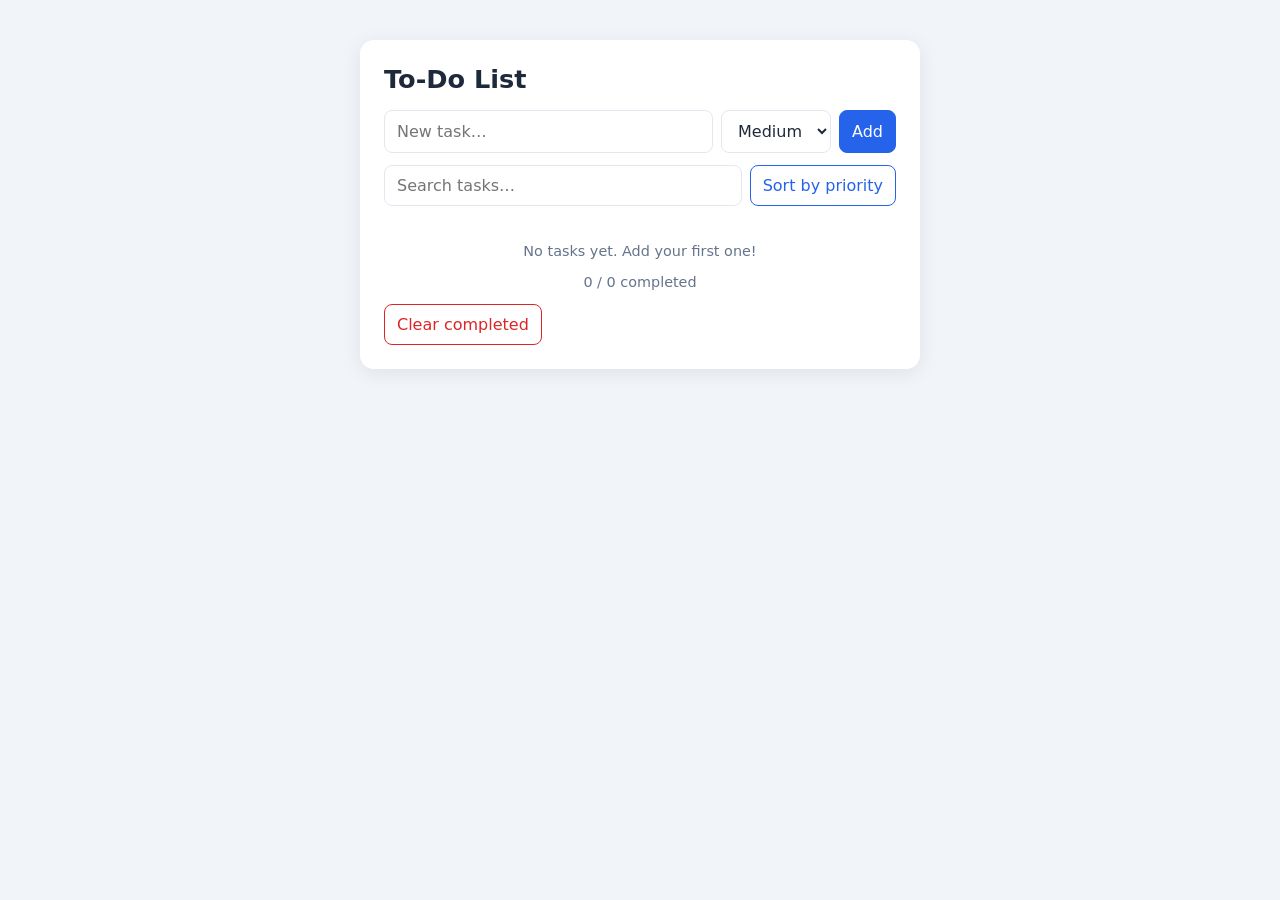
<file: index.html>
<!DOCTYPE html>
<html lang="en">
<head>
  <meta charset="UTF-8">
  <meta name="viewport" content="width=device-width, initial-scale=1">
  <title>To-Do List – Agile XP</title>
  <link rel="stylesheet" href="css/style.css">
</head>
<body>
  <main class="card">
    <h1>To-Do List</h1>

    <form id="add-form" class="row">
      <input id="title" type="text" placeholder="New task…" autocomplete="off">
      <select id="priority" aria-label="Priority">
        <option>High</option>
        <option selected>Medium</option>
        <option>Low</option>
      </select>
      <button type="submit">Add</button>
    </form>

    <div class="row">
      <input id="search" type="search" placeholder="Search tasks…" autocomplete="off">
      <button id="sort" type="button" class="secondary">Sort by priority</button>
    </div>

    <p id="message" class="message" role="alert"></p>
    <ul id="list" class="list"></ul>
    <p id="counter" class="counter"></p>
    <button id="clear" type="button" class="danger">Clear completed</button>
  </main>

  <script src="js/todolist.js"></script>
  <script src="js/app.js"></script>
</body>
</html>
</file>
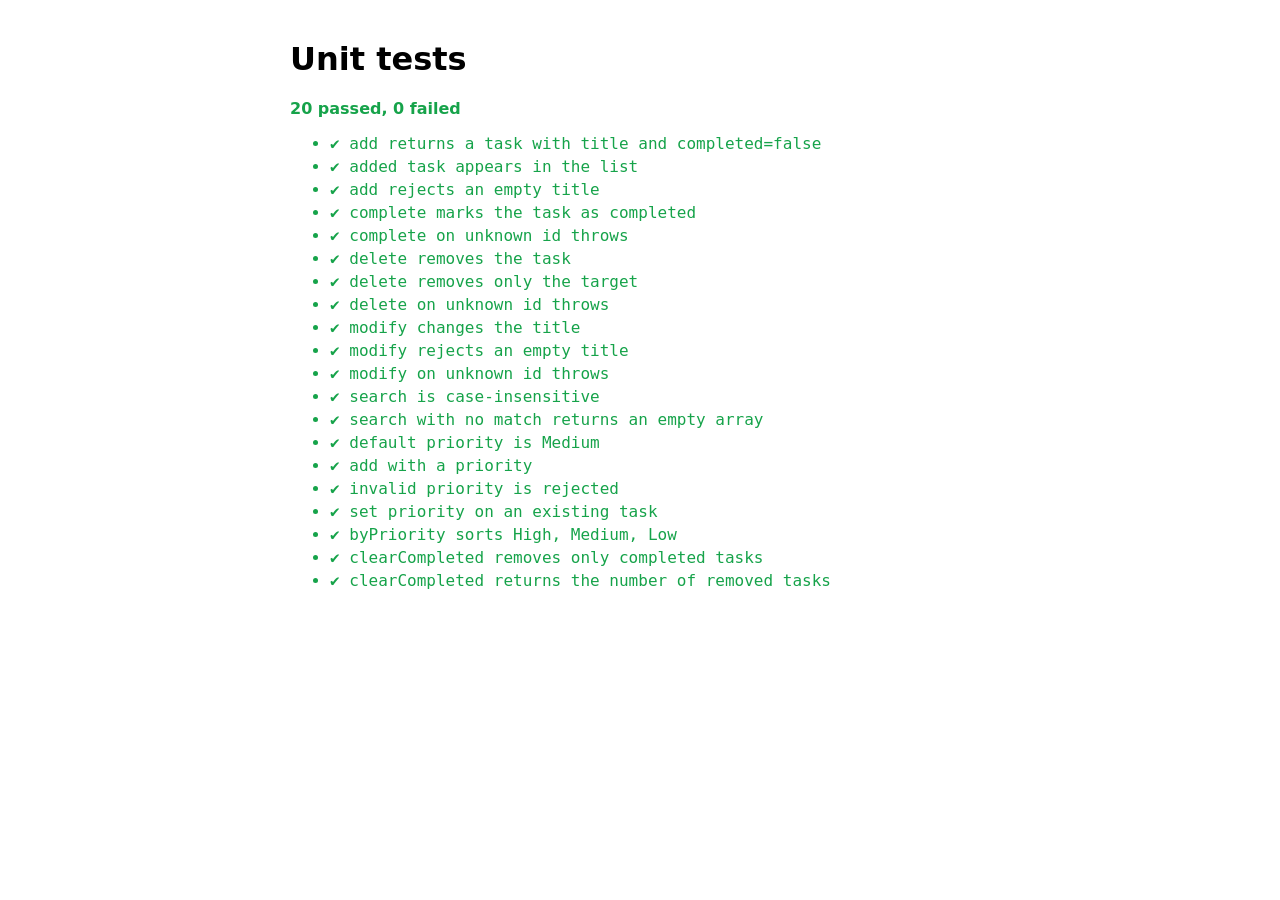
<file: tests.html>
<!DOCTYPE html>
<html lang="en">
<head>
  <meta charset="UTF-8">
  <title>Tests – To-Do List</title>
  <style>
    body { font-family: system-ui, sans-serif; max-width: 700px; margin: 40px auto; padding: 0 16px; }
    .pass { color: #16a34a; } .fail { color: #dc2626; }
    li { margin: 4px 0; font-family: Consolas, monospace; }
    #summary { font-weight: 700; margin: 16px 0; }
  </style>
</head>
<body>
  <h1>Unit tests</h1>
  <p id="summary"></p>
  <ul id="results"></ul>
  <script src="tests/mini-test.js"></script>
  <script src="js/todolist.js"></script>
  <script src="tests/add.test.js"></script>
  <script src="tests/complete.test.js"></script>
  <script src="tests/delete.test.js"></script>
  <script src="tests/modify.test.js"></script>
  <script src="tests/search.test.js"></script>
  <script src="tests/priority.test.js"></script>
  <script src="tests/clear.test.js"></script>
  <script>
    const ul = document.getElementById("results");
    const r = MT.run((ok, name, msg) => {
      const li = document.createElement("li");
      li.className = ok ? "pass" : "fail";
      li.textContent = (ok ? "✔ " : "✘ ") + name + (ok ? "" : " – " + msg);
      ul.appendChild(li);
    });
    const s = document.getElementById("summary");
    s.textContent = r.passed + " passed, " + r.failed + " failed";
    s.className = r.failed ? "fail" : "pass";
  </script>
</body>
</html>
</file>
<file: css/style.css>
:root {
  --bg: #f1f5f9; --card: #ffffff; --text: #1e293b; --muted: #64748b;
  --primary: #2563eb; --danger: #dc2626; --border: #e2e8f0;
  --high: #dc2626; --medium: #d97706; --low: #16a34a;
}
@media (prefers-color-scheme: dark) {
  :root { --bg: #0f172a; --card: #1e293b; --text: #f1f5f9; --muted: #94a3b8; --border: #334155; }
}
* { box-sizing: border-box; }
body {
  margin: 0; min-height: 100vh; display: flex; justify-content: center;
  align-items: flex-start; padding: 40px 16px;
  font-family: system-ui, -apple-system, "Segoe UI", Roboto, sans-serif;
  background: var(--bg); color: var(--text);
}
.card {
  width: 100%; max-width: 560px; background: var(--card);
  border-radius: 14px; padding: 24px; box-shadow: 0 4px 20px rgba(0,0,0,.08);
}
h1 { margin: 0 0 16px; font-size: 1.6rem; }
.row { display: flex; gap: 8px; margin-bottom: 12px; }
input, select, button {
  font: inherit; padding: 10px 12px; border-radius: 8px;
  border: 1px solid var(--border); background: var(--card); color: var(--text);
}
input[type="text"], input[type="search"] { flex: 1; min-width: 0; }
button { cursor: pointer; background: var(--primary); color: #fff; border-color: var(--primary); }
button:hover { filter: brightness(1.1); }
button.secondary { background: transparent; color: var(--primary); }
button.danger { background: transparent; color: var(--danger); border-color: var(--danger); }
.message { min-height: 1.2em; margin: 0 0 8px; color: var(--danger); font-size: .9rem; }
.list { list-style: none; margin: 0; padding: 0; }
.item {
  display: flex; align-items: center; gap: 10px; padding: 10px 0;
  border-bottom: 1px solid var(--border);
}
.item .title { flex: 1; word-break: break-word; }
.item.done .title { text-decoration: line-through; color: var(--muted); }
.badge {
  font-size: .75rem; font-weight: 600; padding: 2px 8px; border-radius: 999px; color: #fff;
}
.badge.High { background: var(--high); } .badge.Medium { background: var(--medium); } .badge.Low { background: var(--low); }
.item button { padding: 6px 10px; font-size: .85rem; }
.item input[type="checkbox"] { width: 18px; height: 18px; }
.empty, .counter { color: var(--muted); text-align: center; font-size: .9rem; }
@media (max-width: 480px) { .row { flex-wrap: wrap; } .item { flex-wrap: wrap; } }
</file>
